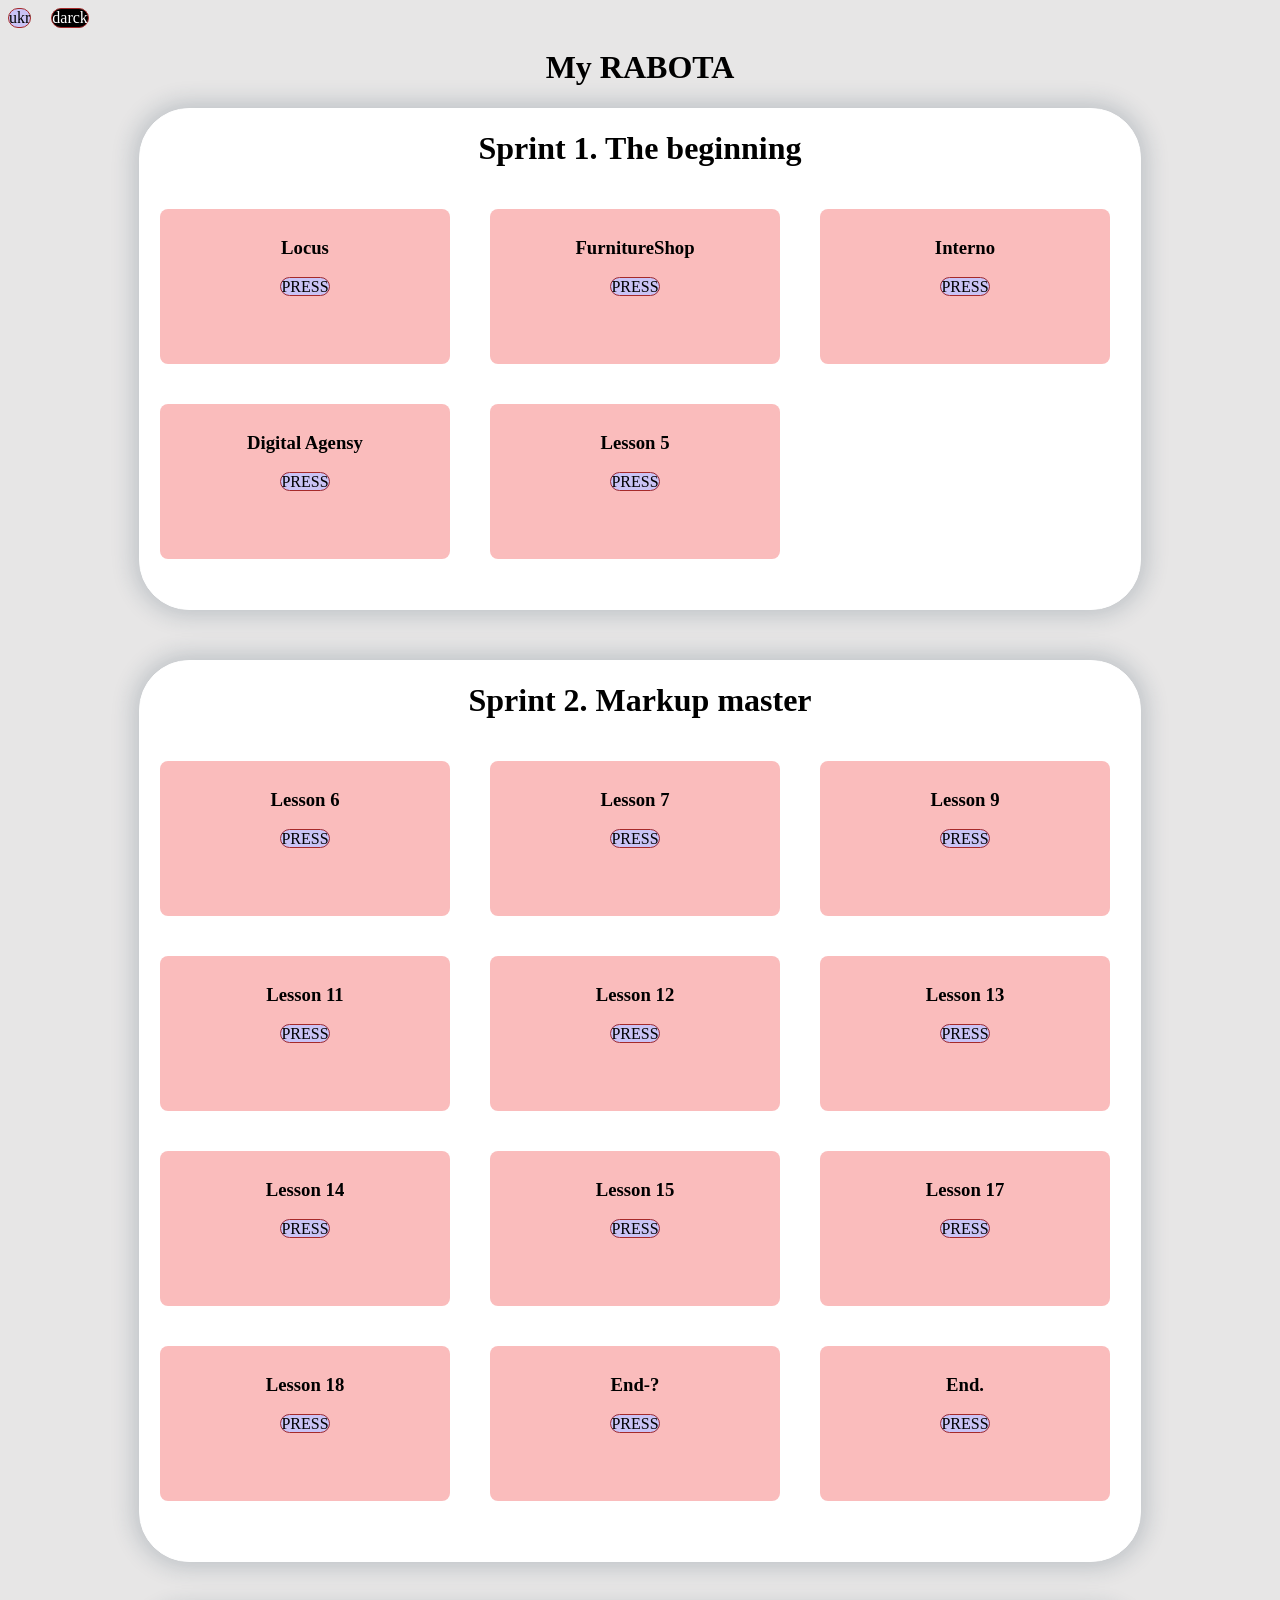
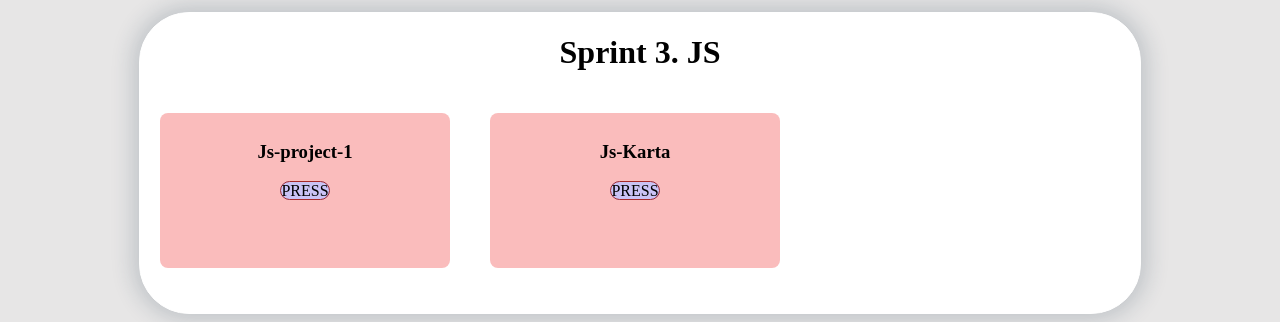
<file: index.html>
<!DOCTYPE html>
<html lang="en">
<head>
    <meta charset="UTF-8">
    <meta http-equiv="X-UA-Compatible" content="IE=edge">
    <meta name="viewport" content="width=device-width, initial-scale=1.0">
    <title>My RABOTA</title>
    <link rel="stylesheet" href="main.css">
</head>
<body>
    <div class="nan">
        <a class="btn" href="index(uk).html" rel="tag">ukr</a>
        <a class="darck" href="darck.html" rel="tag">darck</a>
    </div>
    <div class="header">
        <div class="container">
            <div class="header-inner">
                <h1 class="h">My RABOTA</h1>
            </div>
        </div>
    </div>
    <div class="nav">
        <div class="container">
            <div class="nav_inner">
                <div class="one">
                    <h1>Sprint 1. The beginning</h1>
                    <div class="lesson">
                        <h3>Locus</h3>
                        <div class="nav-lesson-inner">
                            <a class="btn" href="./locus/index.html" rel="tag">PRESS</a>
                        </div>
                    </div>
                    <div class="lesson">
                        <h3>FurnitureShop</h3>
                        <div class="nav-lesson-inner">
                            <a class="btn" href="./FurnitureShop/FurShp.html" rel="tag">PRESS</a>
                        </div>
                    </div>
                    <div class="lesson">
                        <h3>Interno</h3>
                        <div class="nav-lesson-inner">
                            <a class="btn" href="./interno/index.html" rel="tag">PRESS</a>
                        </div>
                    </div>
                    <div class="lesson">
                        <h3>Digital Agensy</h3>
                        <div class="nav-lesson-inner">
                            <a class="btn" href="./Digital_Agensy/index.html" rel="tag">PRESS</a>
                        </div>
                    </div>
                    <div class="lesson">
                        <h3>Lesson 5</h3>
                        <div class="nav-lesson-inner">
                            <a class="btn" href="./pages/leson5.html" rel="tag">PRESS</a>
                        </div>
                    </div>
                </div>
                <div class="two">
                    <h1>Sprint 2. Markup master</h1>
                    <div class="nav-lesson">
                        <h3>Lesson 6</h3>
                        <div class="nav-lesson-inner">
                            <a class="btn" href="./pages/leson6.html" rel="tag">PRESS</a>
                        </div>
                    </div>
                    <div class="nav-lesson">
                        <h3>Lesson 7</h3>
                        <div class="nav-lesson-inner">
                            <a class="btn" href="./pages/leson7.html" rel="tag">PRESS</a>
                        </div>
                    </div>
                    <div class="nav-lesson">
                        <h3>Lesson 9</h3>
                        <div class="nav-lesson-inner">
                            <a class="btn" href="./pages/leson9.html" rel="tag">PRESS</a>
                        </div>
                    </div>
                    <div class="nav-lesson">
                        <h3>Lesson 11</h3>
                        <div class="nav-lesson-inner">
                            <a class="btn" href="./pages/leson11.html" rel="tag">PRESS</a>
                        </div>
                    </div>
                    <div class="nav-lesson">
                        <h3>Lesson 12</h3>
                        <div class="nav-lesson-inner">
                            <a class="btn" href="./pages/leson12.html" rel="tag">PRESS</a>
                        </div>
                        
                    </div>
                    <div class="nav-lesson">
                        <h3>Lesson 13</h3>
                        <div class="nav-lesson-inner">
                            <a class="btn" href="./pages/leson13.html" rel="tag">PRESS</a>
                        </div>
                    </div>
                    <div class="nav-lesson">
                        <h3>Lesson 14</h3>
                        <div class="nav-lesson-inner">
                            <a class="btn" href="./pages/leson14.html" rel="tag">PRESS</a>
                        </div>   
                    </div>
                    <div class="nav-lesson">
                        <h3>Lesson 15</h3>
                        <div class="nav-lesson-inner">
                            <a class="btn" href="./pages/leson15.html" rel="tag">PRESS</a>
                        </div>   
                    </div>
                    <div class="nav-lesson">
                        <h3>Lesson 17</h3>
                        <div class="nav-lesson-inner">
                            <a class="btn" href="./pages/leson17.html" rel="tag">PRESS</a>
                        </div>   
                    </div>
                    <div class="nav-lesson">
                        <h3>Lesson 18</h3>
                        <div class="nav-lesson-inner">
                            <a class="btn" href="./pages/leson18.html" rel="tag">PRESS</a>
                        </div>   
                    </div>
                    <div class="nav-lesson">
                        <h3>End-?</h3>
                        <div class="nav-lesson-inner">
                            <a class="btn" href="./pages/end.html" rel="tag">PRESS</a>
                        </div>   
                    </div>
                    <div class="nav-lesson">
                        <h3>End.</h3>
                        <div class="nav-lesson-inner">
                            <a class="btn" href="./pages/prosto-proekt.html" rel="tag">PRESS</a>
                        </div>   
                    </div>
                </div>
                <div class="three">
                    <h1>Sprint 3. JS</h1>
                    <div class="nav-lesson">
                        <h3>Js-project-1</h3>
                        <div class="nav-lesson-inner">
                            <a class="btn" href="./pages/js2.html" rel="tag">PRESS</a>
                        </div>   
                    </div>
                    <div class="nav-lesson">
                        <h3>Js-Karta</h3>
                        <div class="nav-lesson-inner">
                            <a class="btn" href="./pages/karta.html" rel="tag">PRESS</a>
                        </div>   
                    </div>
                </div>
            </div>
        </div>
    </div>
</body>
</html>
</file>
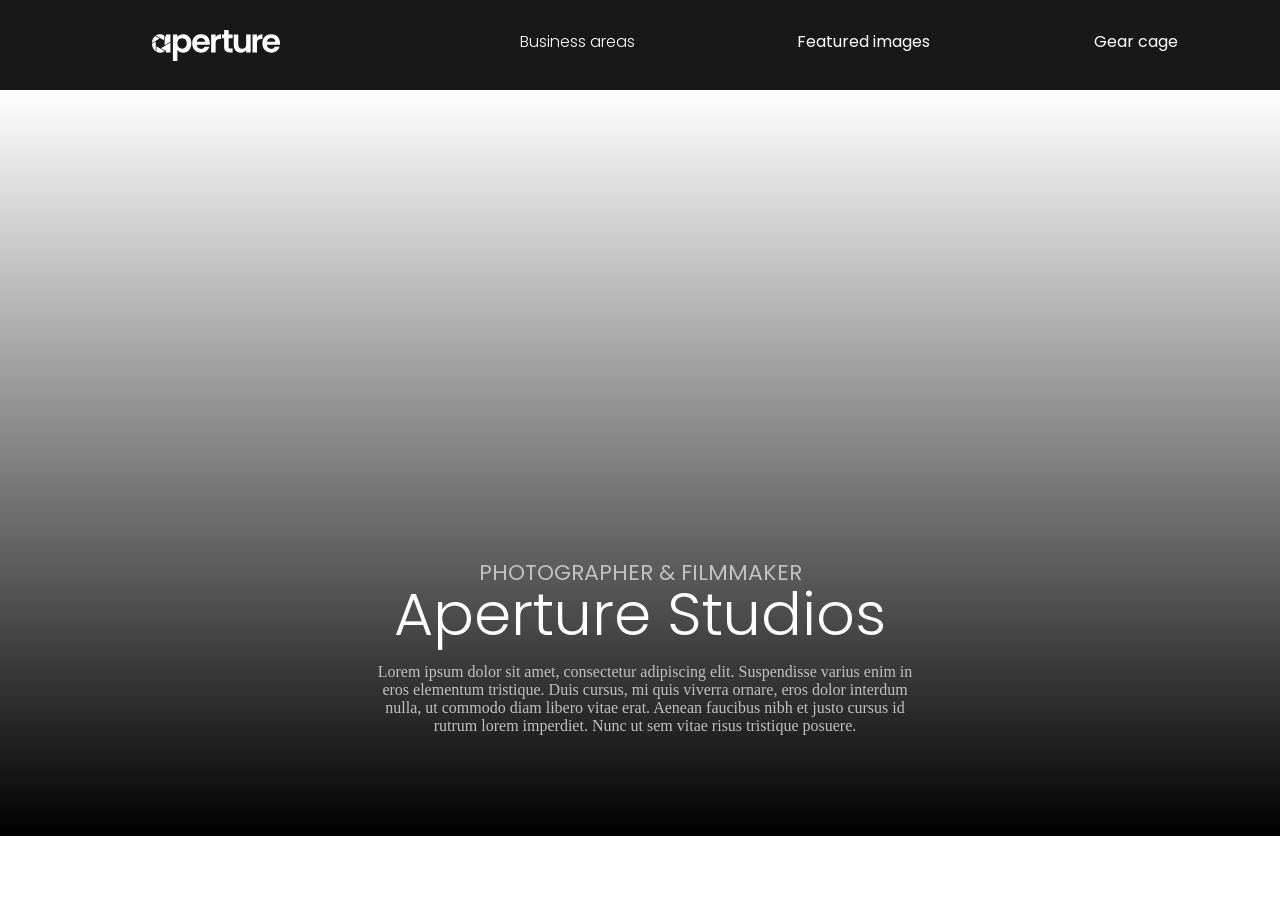
<file: Aperature Science/index.html>
<!DOCTYPE html>
<html lang="en">
<head>
    <meta charset="UTF-8">
    <meta http-equiv="X-UA-Compatible" content="IE=edge">
    <meta name="viewport" content="width=device-width, initial-scale=1.0">
    <title>Document</title>
    <link rel="stylesheet" href="./main.css">
    <link rel="preconnect" href="https://fonts.googleapis.com"><link rel="preconnect" href="https://fonts.gstatic.com" crossorigin><link href="https://fonts.googleapis.com/css2?family=Poppins&display=swap" rel="stylesheet">
    <link rel="preconnect" href="https://fonts.googleapis.com"><link rel="preconnect" href="https://fonts.gstatic.com" crossorigin><link href="https://fonts.googleapis.com/css2?family=Montserrat:wght@700&family=Poppins:wght@300&display=swap" rel="stylesheet">
</head>
<body>
    <div class="div-1">
        <div class="container1">
            <img src="./img/Combined-Shape.svg" class="title-img">
            <div class="tite_list">
                <a class="Business_areas a" href="#">Business areas</a>
                <a class="Featured_images a" href="#">Featured images</a>
                <a class="Gear_cage a" href="#">Gear cage</a>
                <a class="Contact a" href="#">Contact</a>
                <button class="but_1" ><n class="text_1">Get template</n></button>
            </div>
        </div>
    </div>
    <div class="div-2 grad1">
        <div class="container2">
            <p class="Photographer_Filmmaker">PHOTOGRAPHER & FILMMAKER</p>
            <h1 class="Aperture_Studios">Aperture Studios</h1>
            <p class="lorem_ipsum">Lorem ipsum dolor sit amet, consectetur adipiscing elit. Suspendisse varius enim in eros elementum tristique. Duis cursus, mi quis viverra ornare, eros dolor interdum nulla, ut commodo diam libero vitae erat. Aenean faucibus nibh et justo cursus id rutrum lorem imperdiet. Nunc ut sem vitae risus tristique posuere.</p>
        </div>
    </div>
</body>
</html>
</file>
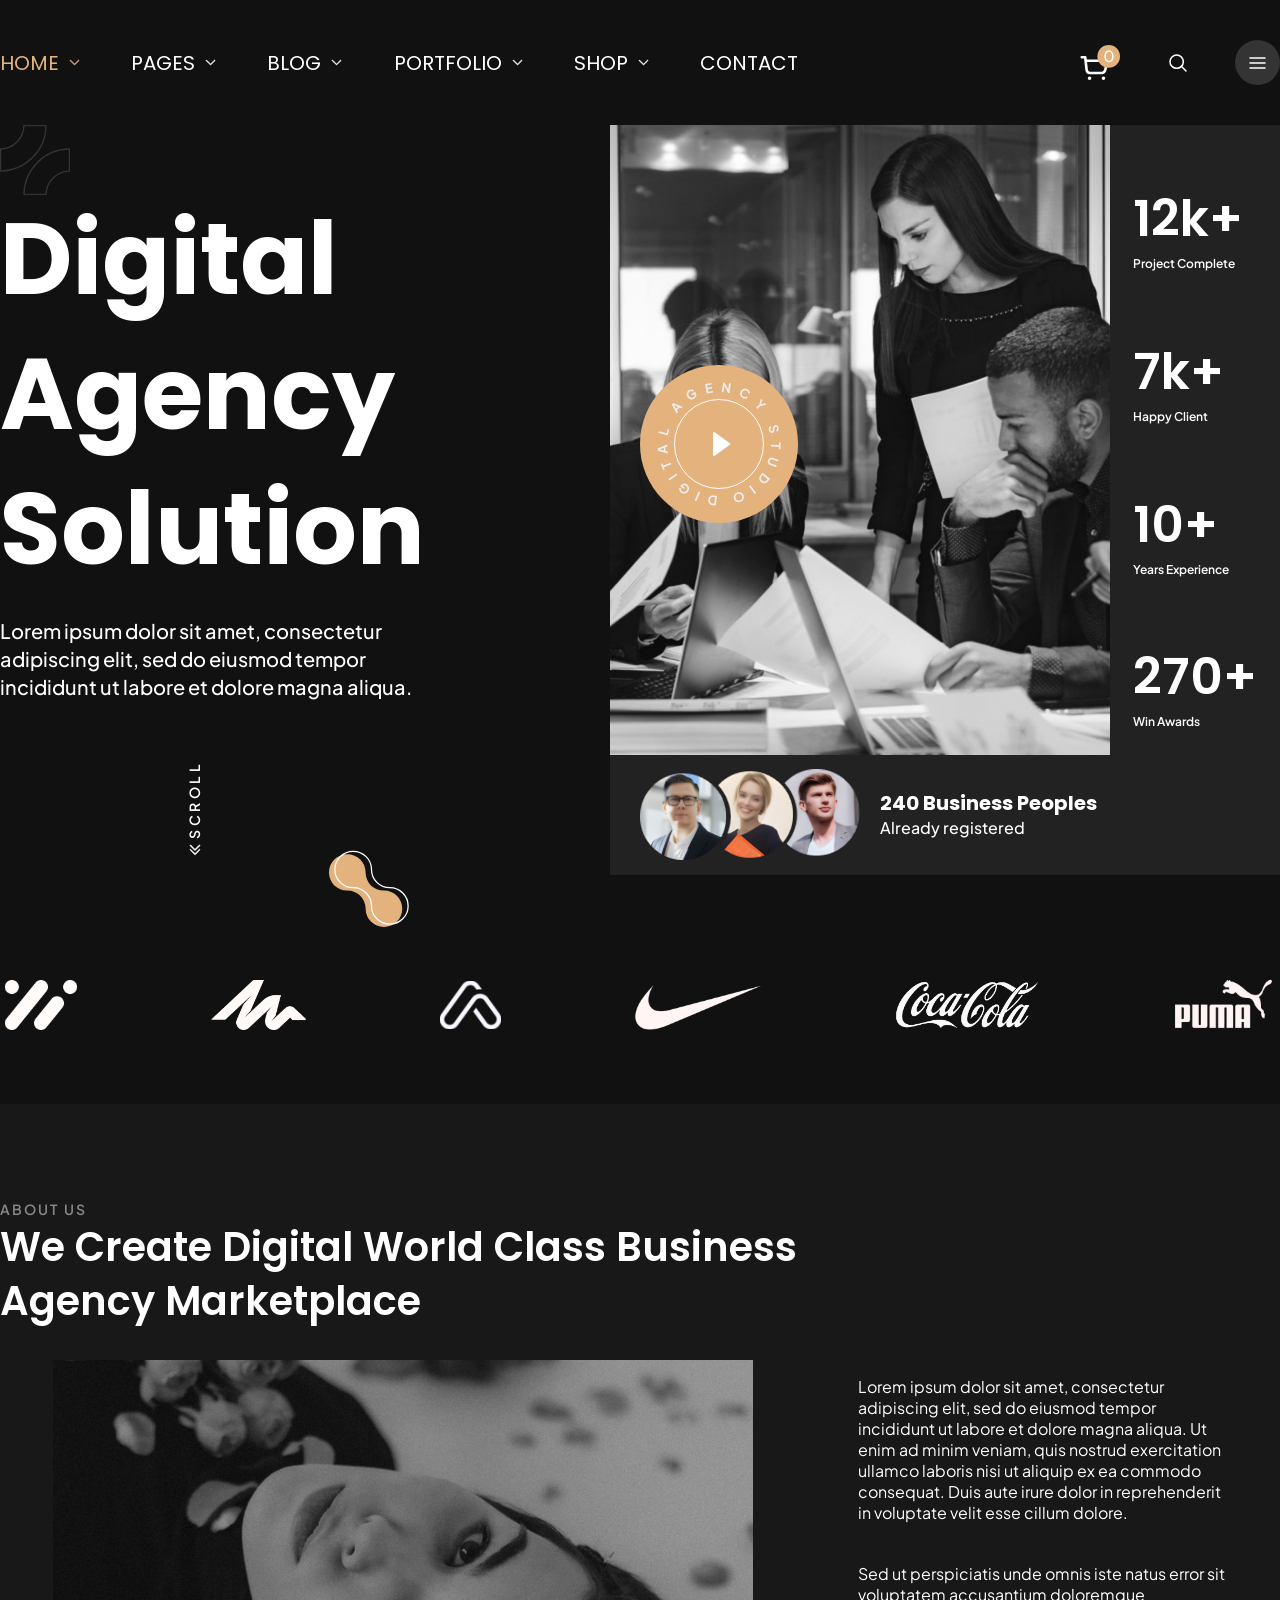
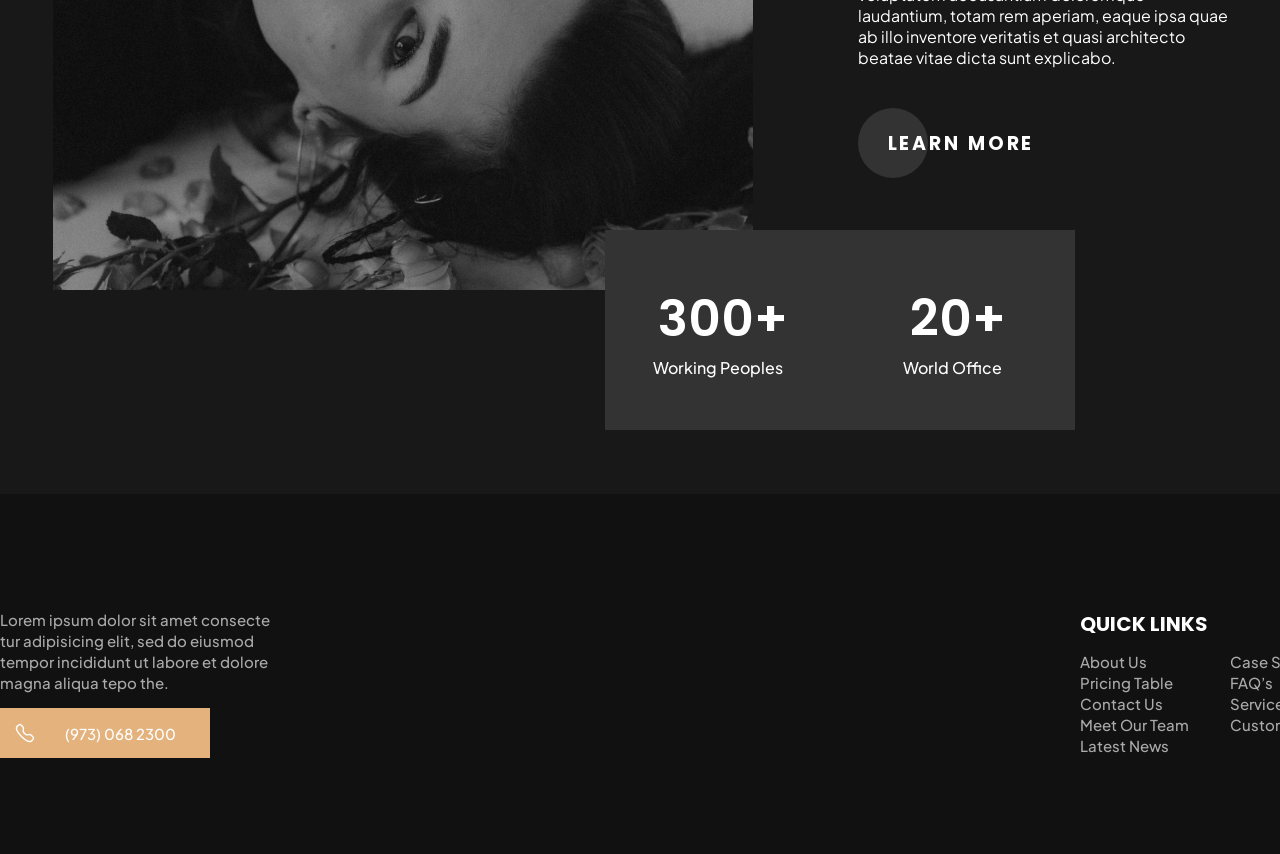
<file: Digital_Agensy/index.html>
<!DOCTYPE html>
<html lang="en">
<head>
    <meta charset="UTF-8">
    <meta name="viewport" content="width=device-width, initial-scale=1.0">
    <title>Digital Agensy</title>
    <link rel="stylesheet" href="./style.css">
    <link rel="shortcut icon" href="./images/vv-obrez.png" />
</head>
<body style="margin: 0;">
    <div class="header">
        <div class="cont-1">
            <div class="nav-bar">
                <div class="buttons">
                    <p style="color: #e3b27d;">HOME <img src="./images/Stroke 1.svg"> </p>
                    <p>PAGES <svg width="11" height="7" viewBox="0 0 11 7" fill="white" stroke="white" xmlns="http://www.w3.org/2000/svg">
                        <path d="M1.12922 1.12922C1.28584 0.97259 1.53094 0.958351 1.70365 1.0865L1.75314 1.12922L5.55882 4.93471L9.36451 1.12922C9.52114 0.97259 9.76624 0.958351 9.93895 1.0865L9.98843 1.12922C10.1451 1.28584 10.1593 1.53094 10.0311 1.70365L9.98843 1.75314L5.87078 5.87078C5.71416 6.02741 5.46906 6.04165 5.29635 5.9135L5.24686 5.87078L1.12922 1.75314C0.956927 1.58085 0.956927 1.30151 1.12922 1.12922Z"  stroke-width="0.5"/>
                        </svg> </p>
                    <p>BLOG <svg width="11" height="7" viewBox="0 0 11 7" fill="white" stroke="white" xmlns="http://www.w3.org/2000/svg">
                        <path d="M1.12922 1.12922C1.28584 0.97259 1.53094 0.958351 1.70365 1.0865L1.75314 1.12922L5.55882 4.93471L9.36451 1.12922C9.52114 0.97259 9.76624 0.958351 9.93895 1.0865L9.98843 1.12922C10.1451 1.28584 10.1593 1.53094 10.0311 1.70365L9.98843 1.75314L5.87078 5.87078C5.71416 6.02741 5.46906 6.04165 5.29635 5.9135L5.24686 5.87078L1.12922 1.75314C0.956927 1.58085 0.956927 1.30151 1.12922 1.12922Z"  stroke-width="0.5"/>
                        </svg> </p>
                    <p>PORTFOLIO <svg width="11" height="7" viewBox="0 0 11 7" fill="white" stroke="white" xmlns="http://www.w3.org/2000/svg">
                        <path d="M1.12922 1.12922C1.28584 0.97259 1.53094 0.958351 1.70365 1.0865L1.75314 1.12922L5.55882 4.93471L9.36451 1.12922C9.52114 0.97259 9.76624 0.958351 9.93895 1.0865L9.98843 1.12922C10.1451 1.28584 10.1593 1.53094 10.0311 1.70365L9.98843 1.75314L5.87078 5.87078C5.71416 6.02741 5.46906 6.04165 5.29635 5.9135L5.24686 5.87078L1.12922 1.75314C0.956927 1.58085 0.956927 1.30151 1.12922 1.12922Z"  stroke-width="0.5"/>
                        </svg>
                         </p>
                    <p>SHOP <svg width="11" height="7" viewBox="0 0 11 7" fill="white" stroke="white" xmlns="http://www.w3.org/2000/svg">
                        <path d="M1.12922 1.12922C1.28584 0.97259 1.53094 0.958351 1.70365 1.0865L1.75314 1.12922L5.55882 4.93471L9.36451 1.12922C9.52114 0.97259 9.76624 0.958351 9.93895 1.0865L9.98843 1.12922C10.1451 1.28584 10.1593 1.53094 10.0311 1.70365L9.98843 1.75314L5.87078 5.87078C5.71416 6.02741 5.46906 6.04165 5.29635 5.9135L5.24686 5.87078L1.12922 1.75314C0.956927 1.58085 0.956927 1.30151 1.12922 1.12922Z"  stroke-width="0.5"/>
                        </svg>
                         </p>
                    <p>CONTACT</p>
                </div>
                <div class="int-but">
                    <img class="cart-svg" src="./images/cart.svg" alt="">
                    <img class="search-svg" src="./images/search.svg" alt="">
                    <a  href="../index.html" class="burger-menu">
                        <img src="./images/icon.svg" alt="">
                    </a>     
                </div>
            </div>
            <div class="main-cont">
                <img class="img-fon" src="./images/shape.svg" alt="">
                <img class="img-fon-arahis" src="./images/arahis.svg" alt="">
    
                <div>
                    <h1>Digital
                        Agency
                        Solution
                    </h1>
                    <p>Lorem ipsum dolor sit amet, consectetur adipiscing elit, sed do eiusmod tempor
                        incididunt ut labore et dolore magna aliqua.
                    </p>
                    <p class="scrol-p"><img class="arr-img" src="./images/arrow.svg" alt=""> SCROLL</p>
                </div>
                <div class="play-button">
                    <img src="./images/play button.svg" alt="">
                </div>
                <div class="here-area">
                    <div class="head-bg">
                        <div>
                            <img class="pupl-grupe-image" src="./images/image 3 .png" alt="">
                            <div class="pupls">
                                <img class="pupls-image" src="./images/Group 8.png" alt="">
                                <div class="pupls-text">
                                    <h1>240 Business Peoples</h1>
                                    <p>Already registered</p>
                                </div>    
                            </div>    
                        </div> 
                        <div class="fun-fact">
                            <div>
                                <h1>12k+</h1>
                                <p>Project Complete</p>
                            </div>
                            <div>
                                <h1>7k+</h1>
                                <p>Happy Client</p>
                            </div>
                            <div>
                                <h1>10+</h1>
                                <p>Years Experience</p>
                            </div>
                            <div>
                                <h1>270+</h1>
                                <p>Win Awards</p>
                            </div>
                        </div>
                    </div>
                </div>
            </div>
            <div class="partners">
                <img src="./images/1.svg" alt="">
                <img src="./images/2.svg" alt="">
                <img src="./images/3.svg" alt="">
                <img src="./images/4.svg" alt="">
                <img src="./images/5.svg" alt="">
                <img src="./images/6.svg" alt="">
            </div>
        </div>
    </div> 
    <div class="about-us">
        <div class="cont-2">
            <div class="secation-title">
                <p>ABOUT US</p>
                <h1>We Create Digital World Class Business
                    Agency Marketplace</h1>
            </div>
            <div class="women">
                <img src="./images/image.png" alt="">
                <div>
                    <p>Lorem ipsum dolor sit amet, consectetur adipiscing elit, sed do eiusmod tempor incididunt ut labore et dolore magna aliqua. Ut enim ad minim veniam, quis nostrud exercitation ullamco laboris nisi ut aliquip ex ea commodo consequat. Duis aute irure dolor in reprehenderit in voluptate velit esse cillum dolore.</p>
                    <p>Sed ut perspiciatis unde omnis iste natus error sit voluptatem accusantium doloremque laudantium, totam rem aperiam, eaque ipsa quae ab illo inventore veritatis et quasi architecto beatae vitae dicta sunt explicabo.</p>
                    <div class="crug">
                        <h1>LEARN MORE</h1>
                    </div>
                </div>
                <div class="kvadrat">
                    <div>
                        <h1>300+</h1>
                        <p>Working Peoples</p>
                    </div>
                    <div>
                        <h1>20+</h1>
                        <p>World Office</p>
                    </div>
                </div>
            </div>
        </div>
    </div>
    <div class="footer">
        <div class="cont-3">
            <div class="content">
                <div class="chast1">
                    <p>
                        Lorem ipsum dolor sit amet consecte tur adipisicing elit, sed do eiusmod tempor incididunt ut labore et dolore magna aliqua tepo the.
                    </p>
                    <div class="button">
                        <img src="./images/telefon.svg" alt="">
                        <p>(973) 068 2300</p>
                    </div>
                </div>
                <div class="chast2">
                    <h1>QUICK LINKS</h1>
                    <div class="all">
                        <div>
                            <p>About Us </p>
                            <p>Pricing Table</p>
                            <p>Contact Us</p>
                            <p>Meet Our Team</p>
                            <p>Latest News</p>
                        </div>
                        <div>
                            <p>Case Studies</p>
                            <p>FAQ’s</p>
                            <p>Services</p>
                            <p>Customer Support</p>
                        </div>
                    </div>
                </div>
            </div>
        </div>
    </div>
    <script src="./js.js"></script>
</body>
</html>
</file>
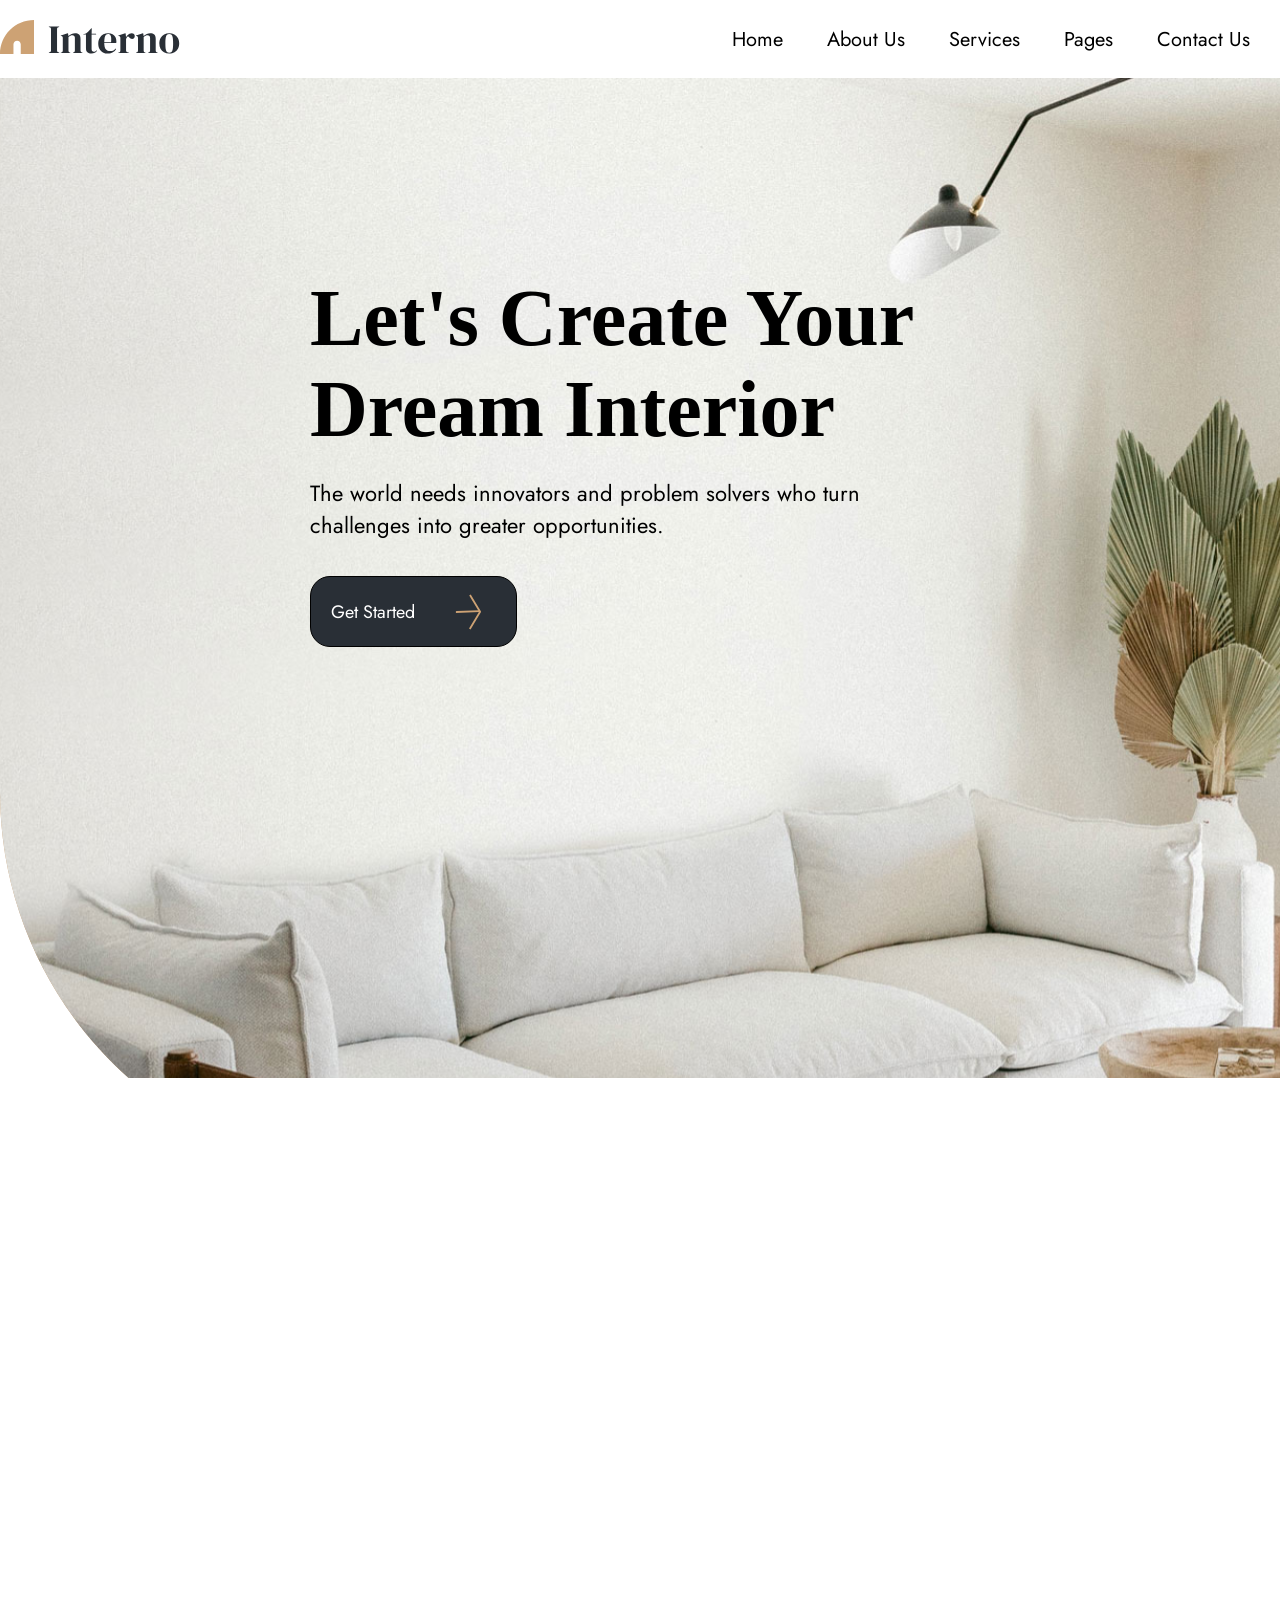
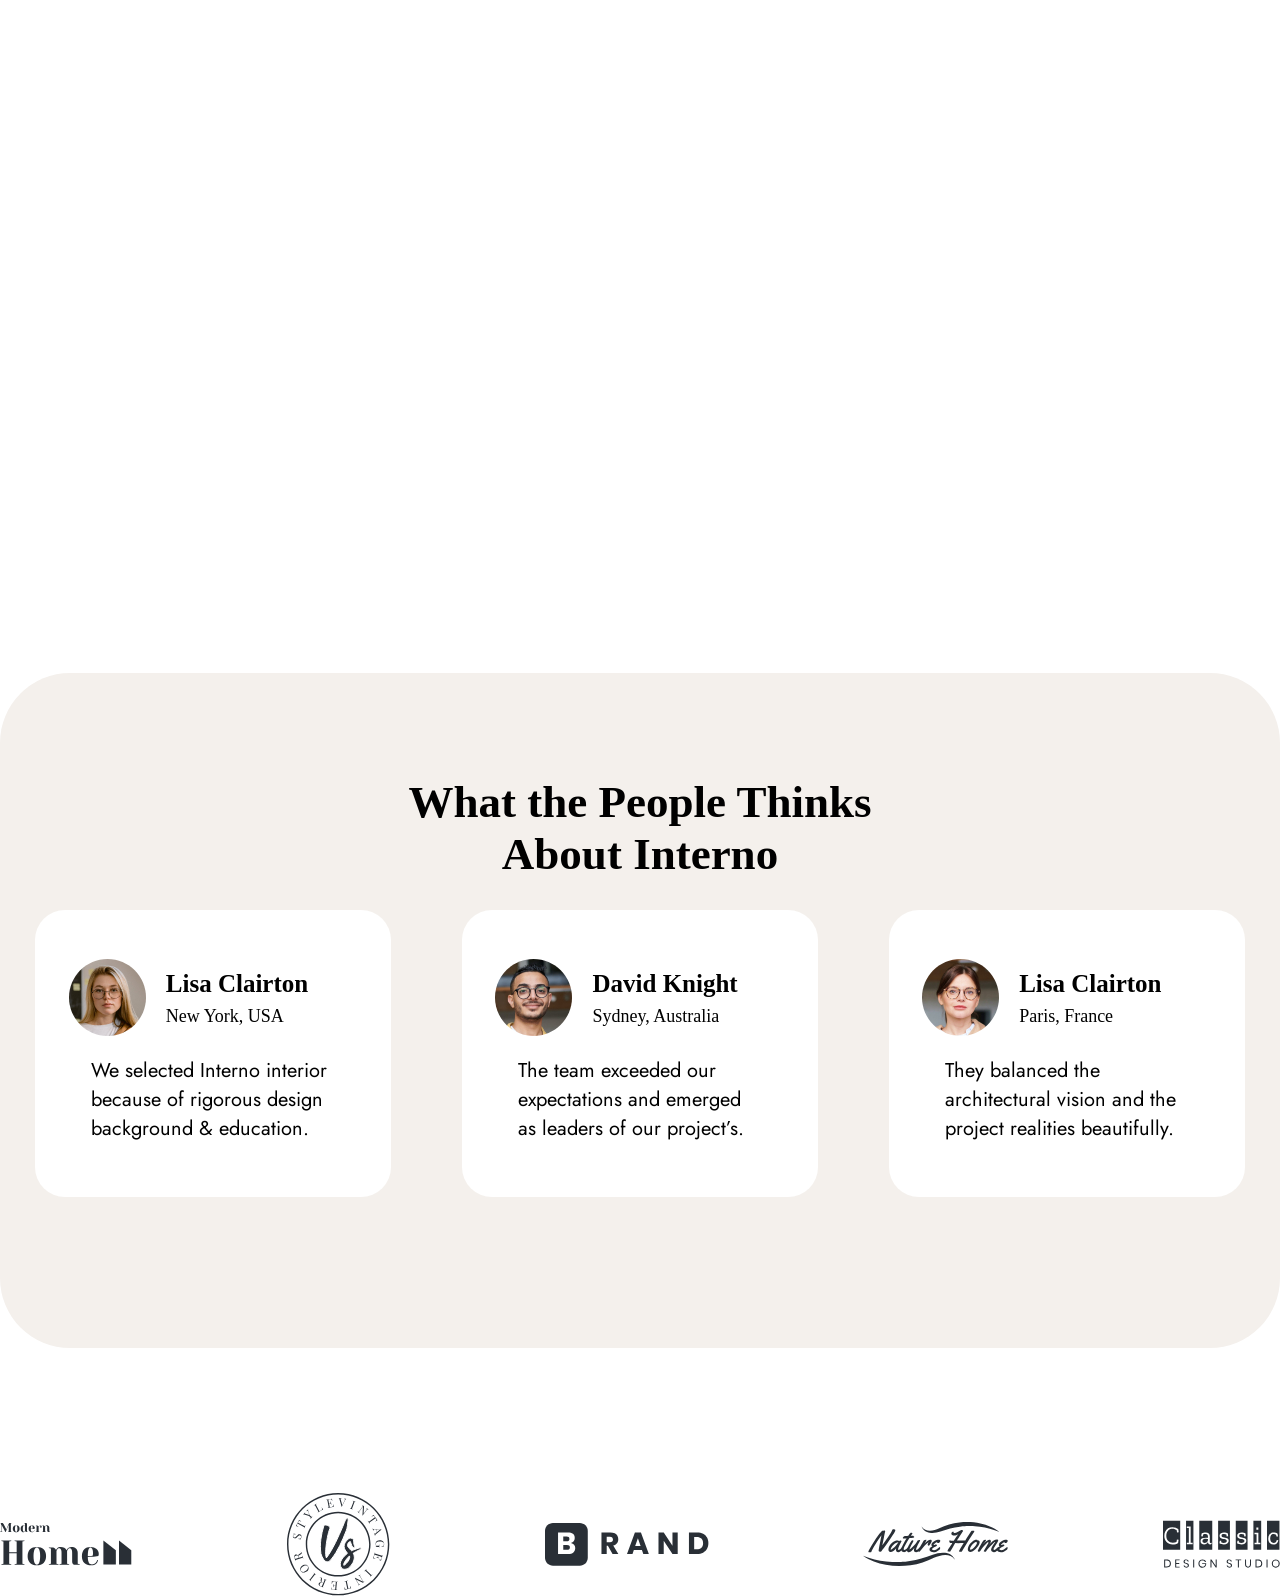
<file: interno/index.html>
<!DOCTYPE html>
<html lang="en">
  <head>
    <meta charset="UTF-8" />
    <meta http-equiv="X-UA-Compatible" content="IE=edge" />
    <meta name="viewport" content="width=device-width, initial-scale=1.0" />
    <title>Intergo</title>
    <link rel="stylesheet" href="./main.css" />
    <link rel="preconnect" href="https://fonts.googleapis.com" />
    <link rel="preconnect" href="https://fonts.gstatic.com" crossorigin /><link href="https://fonts.googleapis.com/css2?family=Jost&display=swap" rel="stylesheet"/>
    <link rel="preconnect" href="https://fonts.googleapis.com" />
    <link rel="preconnect" href="https://fonts.gstatic.com" crossorigin />
  </head>
  <body>
    <div class="nav-bar">
      <div class="cont-navb">
        <div class="logo">
          <img src="./png/logo.svg" />
          <img style="margin-left: 10px" src="./png/logo-integro.svg" />
        </div>
        <div class="nav-butons">
          <button class="button">Home</button>
          <button class="button">About Us</button>
          <button class="button">Services</button>
          <button class="button">Pages</button>
          <button class="button">Contact Us</button>
        </div>
      </div>
    </div>
    <div class="First">
      <div class="conteiner-1">
        <div class="complect-1">
          <h1 class="lets-create">Let's Create Your Dream Interior</h1>
          <p class="the-world">
            The world needs innovators and problem solvers who turn challenges
            into greater opportunities.
          </p>
          <div  class="but-1">
            <a>Get Started</a>
            <img class="arrow2" src="./png/arow.svg" />
          </div>
        </div>
      </div>
    </div>
    <div class="div-Second">
      <div class="div-conteiner-2">
        <div class="div-texts">
          <div  class="div-text">
            <h1 class="zag">Interior Design</h1>
            <p class="par">
              Enhancing the interior to achieve a healthier environment for the
              people using right space.
            </p>
            <div class="but-2">
              <a class="but-2">View More</a>
              <img src="./png/arow2.svg" />
            </div>
          </div>
          <div  class="div-text">
            <h1 style="width: min(100%, 120px)" class="zag">Furniture</h1>
            <p style="width: min(100%, 280px)" class="par">
              Movable articles that are used to make a room or building suitable
              for living or working.
            </p>
            <div class="but-2">
              <a class="but-2">View More</a>
              <img src="./png/arow2.svg" />
            </div>
          </div>
          <div  class="div-text">
            <h1 style="width: min(100%, 110px)" class="zag">Flooring</h1>
            <p class="par">
              Thin object any finished material applied over a floor structure
              to provide a walking surface.
            </p>
            <div class="but-2">
              <a>View More</a>
              <img src="./png/arow2.svg" />
            </div>
          </div>
        </div>
      </div>
    </div>
    <div class="third">
      <div class="conteiner-3">
        <div class="projeck">
          <div class="complect-2">
            <h1 class="we-trakle">We Tackle The Most Challenging Designs</h1>
            <p class="the-worlds">
              The world needs innovators and problem solvers who turn challenges
              into greater opportunities. We havean insatiable curiosity about
              transformative trends challenging the status.
            </p>
            <div class="phone">
              <img src="./png/trubka.svg" />
              <div class="ob-nom">
                <p class="nomer">012345678</p>
                <p class="zvonit">Call Us Anytime</p>
              </div>
            </div>
            <div class="but-3">
              <a>Get Free Estimate</a>
              <img style="padding-left: 44px" src="./png/arow.svg" />
            </div>
          </div>
          <img class="img1" src="./png/IMAGE-1.svg" />
        </div>
      </div>
    </div>
    <div class="fourt">
      <div class="container-4">
        <div class="reviews">
          <h1 class="what-the-pipl">What the People Thinks About Interno</h1>
          <div  class="cards">
            <div class="card">
              <div class="complect-3">
                <img src="./png/IMAGE-2.svg" class="icon" />
                <div class="about">
                  <h1 class="name">Lisa Clairton</h1>
                  <p class="lives">New York, USA</p>
                </div>
              </div>
              <p class="thinks">
                We selected Interno interior because of rigorous design
                background & education.
              </p>
            </div>
            <div class="card">
              <div class="complect-3">
                <img src="./png/IMAGE-4.svg" class="icon" />
                <div class="about">
                  <h1 class="name">David Knight</h1>
                  <p class="lives">Sydney, Australia</p>
                </div>
              </div>
              <p class="thinks">
                The team exceeded our expectations and emerged as leaders of our
                project’s.
              </p>
            </div>
            <div class="card">
              <div class="complect-3">
                <img src="./png/IMAGE-3.svg" class="icon" />
                <div class="about">
                  <h1 class="name">Lisa Clairton</h1>
                  <p class="lives">Paris, France</p>
                </div>
              </div>
              <p class="thinks">
                They balanced the architectural vision and the project realities
                beautifully.
              </p>
            </div>
          </div>
        </div>
      </div>
    </div>
    <div class="fifth">
      <div class="container-5">
        <div class="brands">
          <img src="./png/modern-home.svg" class="brand" />
          <img src="./png/style-vintago.svg" class="brand" />
          <img src="./png/brand.svg" class="brand" />
          <img src="./png/nature-home.svg" class="brand" />
          <img src="./png/classic.svg" class="brand" />
        </div>
      </div>
    </div>

    <script src="./js.js"></script>
  </body>
</html>
</file>
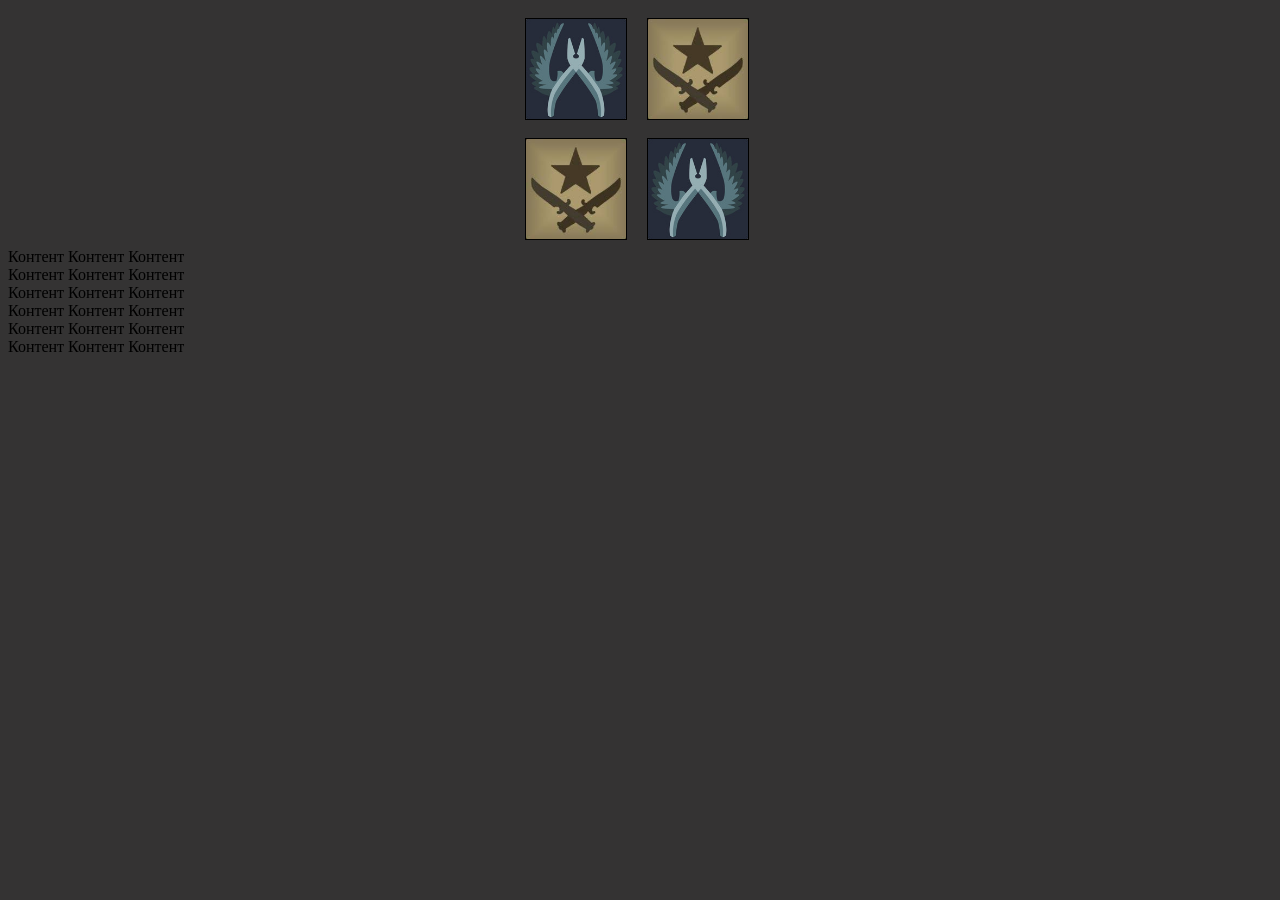
<file: memory game/nd-karti.html>
<!DOCTYPE html>
<html lang="en">
<head>
    <meta charset="UTF-8">
    <meta http-equiv="X-UA-Compatible" content="IE=edge">
    <meta name="viewport" content="width=device-width, initial-scale=1.0">
    <link rel="stylesheet" href="./nd-karti.css">
    <title>nd-karti</title>
</head>
<body>
    <div class="vse_carti">
        <a  id="1" class="carta carta1">
            <img class="ct img" src="./ct.jpg">
        </a>
        <a id="2" class="carta carta2">
            <img class="t img" src="./t.jpg">
        </a>
    </div>
    <div class="vse_carti">
        <a id="2"  class="carta carta3">
            <img class="t2 img" src="./t.jpg">
        </a>
        <a id="1"  class="carta carta4">
            <img class="ct2 img" src="./ct.jpg">
        </a>
    </div>

    <div class="lol" style="width: 200px; height: 200px; overflow: auto;">
        Контент
        Контент
        Контент
        Контент
        Контент
        Контент
        Контент
        Контент
        Контент
        Контент
        Контент
        Контент
        Контент
        Контент
        Контент
        Контент
        Контент
        Контент

    </div>

    <script src="./nd-karti.js"></script>

</body>
</html>
</file>
<file: main.css>
.h{
    text-align: center;
}
h1{
    text-align: center;
}
body{
    background: rgb(231, 230, 230);
}
.one{
    border: 1px solid white;
    border-radius: 50px;
    width: 1000px;
    height: 500px;
    margin-left: auto;
    margin-right: auto;
    margin-bottom: 50px;
    background: white;
    box-shadow: 0px 0px 22px 6px rgba(34, 60, 80, 0.2);
}
.one:hover{
    background: rgb(181, 201, 140);
}
.two{
    border: 1px solid white;
    border-radius: 50px;
    width: 1000px;
    height: 900px;
    margin-left: auto;
    margin-right: auto;
    margin-bottom: 50px;
    background: white;
    box-shadow: 0px 0px 22px 6px rgba(34, 60, 80, 0.2);
}
.two:hover{
    background: rgb(214, 148, 214);
}
.three{
    border: 1px solid white;
    border-radius: 50px;
    width: 1000px;
    height: 300px;
    margin-left: auto;
    margin-right: auto;
    background: white;
    box-shadow: 0px 0px 22px 6px rgba(34, 60, 80, 0.2);
}
.three:hover{
    background: rgb(219, 155, 71);
}
.inner{
    width: 100%;
    height: 440px;
    margin-bottom: 20px;
    background-color: rgb(255, 255, 255);
    border-radius: 20px;
}
.lesson {
    width: 270px;
    height: 135px;
    float: left;
    margin: 20px;
    padding: 10px;
    background-color: rgb(250, 188, 188);
    border-radius: 8px;
    text-align: center;
}
.lesson:hover{
    box-shadow: 0px 0px 2px 7px rgba(34, 60, 80, 0.2);
}
.btn{
    color: rgb(0, 0, 0);
    text-decoration: none;
    border: 1px solid brown;
    border-radius: 50px;
    background-color: rgb(202, 195, 245);
}
.nav-lesson{
    width: 270px;
    height: 135px;
    float: left;
    margin: 20px;
    padding: 10px;
    background-color: rgb(250, 188, 188);
    border-radius: 8px;
    text-align: center;
}
.nav-lesson:hover{
    box-shadow: 0px 0px 2px 7px rgba(34, 60, 80, 0.2);
}
.darck{
    color: white;
    text-decoration: none;
    border: 1px solid brown;
    border-radius: 50px;
    background-color: black;
    margin: 0px 0px 0px 20px;

}
.nan{
    display: flex;
}
</file>
<file: Aperature Science/main.css>
body{
margin: 0%;}
.div-1{
    width: 100%;
    height: 90px;
    background: #181818;
    display: flex;
}
.container1{
    margin-left: auto;
    margin-right: auto;
    width: 1800px;
    height: 90px;
}
.title-img{
    width: 128px;
    height: 31px;
    position: relative;
    left: 152px;
    top: 30px;
}
.Business_areas{
    width: 102px;
    height: 30px;
    color: white;
    position: relative;
    left: 620px;
    right: 718px;
    font-family: 'Poppins', sans-serif;
    font-weight: 300;
}
.Featured_images{
    width: 102px;
    height: 30px;
    color: white;
    position: relative;
    left: 778px;
    right: 718px;
    font-family: 'Poppins', sans-serif;
}
.Gear_cage{
    width: 102px;
    height: 30px;
    color: white;
    position: relative;
    left: 938px;
    right: 718px;
    font-family: 'Poppins', sans-serif;
}
.Contact{
    width: 102px;
    height: 30px;
    color: white;
    position: relative;
    left: 1050px;
    right: 718px;
    font-family: 'Poppins', sans-serif;
}
.but_1{
    border: 1px solid white;
    border-radius: 10px;
    width:155px ;
    height: 42px;
    position: relative;
    left: 1145px;
    right: 140;
    cursor: pointer;
}
.text_1{
    font-size: 18px;
}
.tite_list{
    height: 20px;
    position: relative;
    bottom: 15px;
    right: 100px;

}
a{
    text-decoration: none;
}
.div-2{
    background: url(./img/IMAGE.svg) no-repeat ;
    height: 746px;
    background-size: 100%;
}
.grad1{
    background: linear-gradient(to bottom, #ffff, rgb(0, 0, 0));
    height: 746px;
    background-size: 100%;
}
.Photographer_Filmmaker{
    font-family: 'Poppins', sans-serif;
    width: 350px;
    height: 30xp;
    font-size: 22px;
    margin: 0%;
    color: #C0C0C0;
    margin-left: auto;
    margin-right: auto;
    position: relative;
    top: 466px;
}
.Aperture_Studios{
    font-family: 'Poppins', sans-serif;
    font-weight: 300;
    font-size: 60px;
    color: white;
    position: relative;
    top: 406px;
}
.lorem_ipsum{
    width: 560px;
    position: relative;
    top: 370px;
    right: 25px;
    color: #C0C0C0;
}
.container2{
    width: 500px;
    margin-left: auto;
    margin-right: auto;
    text-align: center;
}
</file>
<file: Digital_Agensy/style.css>
@import url("https://fonts.googleapis.com/css2?family=Poppins&display=swap");
@import url("https://fonts.googleapis.com/css2?family=Plus+Jakarta+Sans&display=swap");
::-webkit-scrollbar {
  width: 10px;
  background-color: #161515;
}

::-webkit-scrollbar-thumb {
  width: 10px;
  background-color: #202020;
  border-radius: 50px;
}

html {
  scroll-behavior: smooth;
}

h1 {
  font-family: "Poppins", sans-serif;
}

p {
  font-family: "Plus Jakarta Sans", sans-serif;
}

.header {
  width: 100%;
  height: 1104px;
  background: #111111;
}

.nav-bar {
  height: min(100%, 100px);
  width: min(100%, 1399px);
  margin-inline: auto;
  display: flex;
  justify-content: space-between;
  align-items: center;
  padding-top: 40px;
  padding-bottom: 40px;
}

.cont-1 {
  margin-inline: auto;
  width: min(100%, 1440px);
}

.buttons {
  width: min(100%, 818px);
  display: flex;
  justify-content: space-between;
  align-items: center;
}
.buttons p {
  color: #fff;
  margin: 0%;
  font-family: "Poppins", sans-serif;
  font-size: 20px;
  cursor: pointer;
  display: flex;
  align-items: center;
  margin-right: 20px;
}
.buttons svg {
  margin-left: 10px;
}
.buttons img {
  margin-left: 10px;
}

.int-but {
  width: min(100%, 200px);
  display: flex;
  justify-content: space-between;
  align-items: center;
}

.burger-menu {
  cursor: pointer;
  background: rgba(255, 255, 255, 0.15);
  width: 45px;
  height: 45px;
  border-radius: 50%;
  display: flex;
  justify-content: center;
  align-items: center;
}
.burger-menu:hover {
  opacity: 1;
}

.cart-svg {
  height: 35px;
}

.img-fon {
  width: 70px;
  position: absolute;
}

.img-fon-arahis {
  width: 80px;
  position: absolute;
  margin-left: 329px;
  margin-top: 725px;
}

.main-cont {
  width: min(100%, 1399px);
  margin-inline: auto;
  display: flex;
}
.main-cont h1 {
  width: min(100%, 400px);
  color: white;
  font-size: 100px;
  font-style: normal;
  font-weight: bold;
  line-height: 135%;
  margin-bottom: 20px;
}
.main-cont p {
  color: white;
  font-size: 20px;
  font-style: normal;
  font-weight: 500;
  line-height: 140%;
  width: min(100%, 430px);
  margin: 0%;
}
.main-cont .scrol-p {
  font-size: 14px;
  font-style: normal;
  font-weight: 600;
  line-height: 140%;
  letter-spacing: 3.5px;
  display: flex;
  align-items: center;
  transform: rotate(-90deg);
  position: relative;
  right: 20px;
  bottom: 70px;
}
.main-cont .arr-img {
  height: 20px;
}
.main-cont .play-button {
  position: absolute;
  margin-top: 240px;
  margin-left: 640px;
  width: 158px;
  height: 158px;
  background-color: #E3B27D;
  border-radius: 50%;
  display: flex;
  justify-content: center;
  align-items: center;
}
.main-cont .play-button-insCircl {
  width: 100px;
  height: 100px;
  border: 1px solid white;
  border-radius: 50%;
}
.main-cont .head-bg {
  background: #222222;
  width: 670px;
  height: 750px;
  display: flex;
}
.main-cont .head-bg .pupls-image {
  width: 220px;
}
.main-cont .head-bg .pupls-text {
  margin-left: 20px;
}
.main-cont .head-bg .pupls {
  display: flex;
  align-items: center;
  margin-left: 30px;
  margin-top: 10px;
}
.main-cont .head-bg h1 {
  font-size: 20px;
  font-style: normal;
  font-weight: 700;
  line-height: 140%;
  margin: 0%;
}
.main-cont .head-bg p {
  font-size: 16px;
  font-style: normal;
  font-weight: 500;
  line-height: 140%;
  margin: 0%;
}
.main-cont .head-bg .fun-fact {
  display: flex;
  flex-direction: column;
  justify-content: space-evenly;
  margin-inline: auto;
  height: min(100%, 650px);
  text-align: left;
}
.main-cont .head-bg .fun-fact h1 {
  font-family: "Poppins", sans-serif;
  font-size: 50px;
  font-weight: 600;
  line-height: 220%;
  margin: 0px;
  height: 87px;
}
.main-cont .head-bg .fun-fact p {
  font-family: "Plus Jakarta Sans", sans-serif;
  font-size: 12px;
  font-weight: 600;
  line-height: 220%;
  margin: 0px;
}

.partners {
  margin-top: 100px;
  display: flex;
  margin-inline: auto;
  justify-content: space-between;
  width: min(100%, 1270px);
}

.about-us {
  margin: 0px;
  background: #181818;
  height: 990px;
}
.about-us .cont-2 {
  width: min(100%, 1440px);
  height: min(100%, 804px);
  margin-inline: auto;
  padding-top: 94px;
}
.about-us .cont-2 .secation-title {
  color: white;
}
.about-us .cont-2 .secation-title p {
  color: #888;
  margin: 0px;
  font-size: 14px;
  font-style: normal;
  font-weight: 600;
  line-height: 160%;
  letter-spacing: 2.1px;
}
.about-us .cont-2 .secation-title h1 {
  margin: 0px;
  font-size: 40px;
  font-style: normal;
  font-weight: 600;
  line-height: 135%;
  width: min(100%, 798px);
}
.about-us .cont-2 img {
  width: 700px;
}
.about-us .cont-2 .women {
  display: flex;
  justify-content: space-around;
  margin-top: 32px;
}
.about-us .cont-2 .women p {
  width: 370px;
  color: white;
  margin-bottom: 40px;
}
.about-us .cont-2 .crug {
  background-color: #333333;
  width: 70px;
  height: 70px;
  border-radius: 50%;
  margin-top: 40px;
}
.about-us .cont-2 .crug h1 {
  font-size: 19px;
  font-style: normal;
  font-weight: 700;
  line-height: 140%;
  letter-spacing: 2.88px;
  position: absolute;
  margin-left: 30px;
  margin-top: 23px;
  color: white;
}
.about-us .cont-2 .kvadrat {
  position: absolute;
  margin-top: 470px;
  margin-left: 400px;
  display: flex;
  width: 470px;
  height: 200px;
  background-color: #333333;
  align-items: center;
  justify-content: space-around;
  text-align: center;
}
.about-us .cont-2 .kvadrat h1 {
  width: 140px;
  font-size: 50px;
  font-weight: 600;
  margin: 0px;
  color: white;
}
.about-us .cont-2 .kvadrat p {
  width: 130px;
  font-size: 16px;
  font-weight: 500;
  margin: 0px;
}

.footer {
  background-color: #111111;
  height: 360px;
}

.cont-3 {
  width: min(100%, 1440px);
  margin-inline: auto;
}

.content {
  display: flex;
  justify-content: space-between;
  align-items: center;
  padding-top: 100px;
}

.chast1 p {
  width: 290px;
  color: #AAAAAA;
  font-size: 15px;
  font-style: normal;
  font-weight: 500;
  line-height: 140%;
}

.chast2 h1 {
  color: white;
  font-size: 20px;
  font-style: normal;
  font-weight: 700;
  line-height: 140%;
  text-transform: uppercase;
}
.chast2 .all {
  display: flex;
  width: 200px;
}
.chast2 .all p {
  width: 150px;
}
.chast2 p {
  margin: 0px;
  width: 290px;
  color: #AAAAAA;
  font-size: 15px;
  font-style: normal;
  font-weight: 500;
  line-height: 140%;
}

.button {
  width: 210px;
  height: 50px;
  background-color: #E3B27D;
  display: flex;
  justify-content: space-around;
  align-items: center;
  color: white;
}
.button p {
  width: 130px;
  color: white;
}
.button img {
  width: 20px;
}/*# sourceMappingURL=style.css.map */
</file>
<file: interno/main.css>
/* It's a CSS code. */

body{
    margin: 0%;
}
.nav-bar {
    background-color: white;
    padding-top: 20px ;
    padding-bottom: 20px ;
    display: flex;
}

.cont-navb{
    justify-content: space-between;
    display: flex;
    margin-inline: auto;
    width: 1280px;
}


.nav-butons {
    width: min(100%, 570px);
    display: flex;
    align-items: center
}
a{
    font-family: 'Jost', sans-serif;
}
.button{
    font-family: 'Jost', sans-serif;
    font-size: 20px;
    cursor: pointer;
    font-style: normal;
    margin-inline: 16px;
    background: white;
    border: none;
}
.button:hover{
    color: rgba(0, 0, 0, 0.568);
    transform: scale(1.1);
}
.button:active{
    color: #CDA274; 
    background-attachment: fixed;
}
.First{
    background:url(./png/IMAGE.svg) no-repeat;
    background-size: 100%;
    height: 1000px;
    width: 1900px;
    margin-inline: auto;
}
.conteiner-1{
    margin-inline: auto;
    width: min(100%, 1280px);
    height: 831px;
}
.complect-1{
    width: min(100%, 620px);
    padding-top: 195px;
}
.lets-create {
    font-size: 80px;
    margin: 0%;
}
.the-world {
    font-family: 'Jost', sans-serif;
    width: min(100%, 577px);
    font-size: 22px;
}
.but-1 {
    cursor: pointer;
    padding-inline: 20px;
    margin-top: 35px;
    box-sizing: border-box;
    font-size: 18px;
    width: 207px;
    height: 71px;
    border: 1px solid black;
    border-radius: 20px;
    color: white;
    background-color: #292F36;
    display: flex;
    align-items: center;
    animation-name: but1;
    animation-duration: 0.8s;
    position: relative;
    transition: .2s;
}


.but-1:active  {
    box-shadow: 0px 0px 10px -1px #000000;
}  

@keyframes but1{
    0%   {   opacity: 0.1; left: -40px;}
    100%   {  opacity: 1;  left: 0px;}
    /* 100%  {    left: 0px;} */
}

.arrow2{
    padding-left: 40px;
    height: 36px;
    transition: .2s;
}

.but-1:active>.arrow2{
    position: relative;
    animation-name: pres;
    animation-duration: 0.3s;
}


@keyframes pres {
    0%   {   left: 0px;}
    50%   {   left: 10px;}
    100%  {    left: 0px;}
  }

/* second */


.div-conteiner-2 {
    margin-top: 105px;
    width: min(100%, 1280px);
    margin-inline: auto;
}

.div-texts {
    display: flex;
    margin: 0%;
}
.div-text {
    opacity: 0;
    width: min(100%, 400px);
    height: 295px;
    margin-inline: auto;
    transition: 0.3s;
}

.div-text.element-show {
    opacity: 1;
    animation-name: text;
    animation-duration: .7s;
  }


@keyframes text {
    0% { opacity: 0;}
}

.zag {
    width: min(100%, 180px);
    margin-inline: auto;
    font-size: 25px;
}
.par {
    text-align: center;
    width: min(100%, 307px);
    margin-inline: auto;
    font-family: 'Jost', sans-serif;
    font-size: 22px;
}
.but-2 {
    cursor: pointer;
    margin: 0px;
    margin-inline: auto;
    width: min(100%, 115px);
    font-size: 18px;
}



/* third */

.img1{
    opacity: 0;
    position: relative;
    transition: 1s;

}

.img1.element-img{
    opacity: 1;
    animation-name: img1;
    animation-duration: 1s;

}

@keyframes img1 {
    0%   {  left: 170px;}
    100%   {   left: 0px;}
  }


.conteiner-3{
    margin-top: 15px;
    width: min(100%, 1280px);
    margin-inline: auto;
}
.projeck {
    display: flex;
}
.complect-2 {
    width: min(100%, 502px);
    margin-inline: auto;
    opacity: 0;
    transition: 0.5s;
}

.complect-2.element-comp2{
    opacity: 1;
}
.we-trakle {
    font-size: 50px;
}
.the-worlds {
    font-family: 'Jost', sans-serif;
    font-size: 22px;
}
.phone {
    color: #4D5053;
    font-family: 'Jost', sans-serif;
    display: flex;
    font-size: 24px;
}
.ob-nom{
    margin-left: 20px;
    line-height: 20px;
}

.but-3{
    width: min(100%, 263px);
    cursor: pointer;
    padding-inline: 20px;
    margin-top: 35px;
    font-size: 18px;
    width: 207px;
    height: 71px;
    border: 1px solid black;
    border-radius: 20px;
    color: white;
    background-color: #292F36;
    display: flex;
    align-items: center
}


/* fourt */


.container-4 {
    width: min(100%, 1280px);
    margin-top: 145px;
    margin-inline: auto;
}

.reviews {
    width: min(100%, 1280px);
    height: 675px;
    margin-inline: auto;
    background: #F4F0EC;
    border-radius: 70px;
}
.what-the-pipl {
    width: min(100%, 479px);
    padding-top: 103px;
    font-family: 'DM Serif Display', serif;
    font-size: 45px;
    text-align: center;
    margin-inline: auto;
}
.cards{
    display: flex;
    justify-content:space-around;
}
.card {
    width: min(100%, 356px);
    height: 287px;
    border-radius: 30px;
    background-color: white;
}

.card:hover{
    transform: scale(1.04);
}

.complect-3{
    margin-top: 49px;
    margin-inline: auto;
    display: flex;
    width: min(100%, 289px);
    height: 77px;
}
.icon {
    width: min(100%, 77px);
}
.name {
    font-size: 25px;
}
.lives {
    font-size: 18px;
}
.about {
    margin-left: 20px;
    line-height: 15px;
}

.thinks{
    font-family: 'Jost', sans-serif;
    width: min(100%, 244px);
    margin-inline: auto;
    font-size: 20px;
}


/* fifth */

.container-5 {
    width: min(100%, 1280px);
    margin-top: 145px;
    margin-inline: auto;
}
.brands {
    display: flex;
    justify-content: space-between;
}


/* sixth */
</file>
<file: memory game/nd-karti.css>
body{
    background-color: rgb(52, 51, 51);
}

.vse_carti{
    display: flex;
    margin-left: auto;
    margin-right: auto;
    width: 250px;
    height: 120px;
}

.carta{
    margin: 10px;
    border: 1px solid black;
    width: 100px;
    height: 100px;
    display: flex;
    align-items: center;
    justify-content: center;
    text-decoration: none;
    color: aqua;
    transition: 1s;
}
.img{
    width: 100px;
    height: 100px;
}
.lol{
    width: 100px;
    height: 200px;
    overflow-y: scroll;
}
</file>
